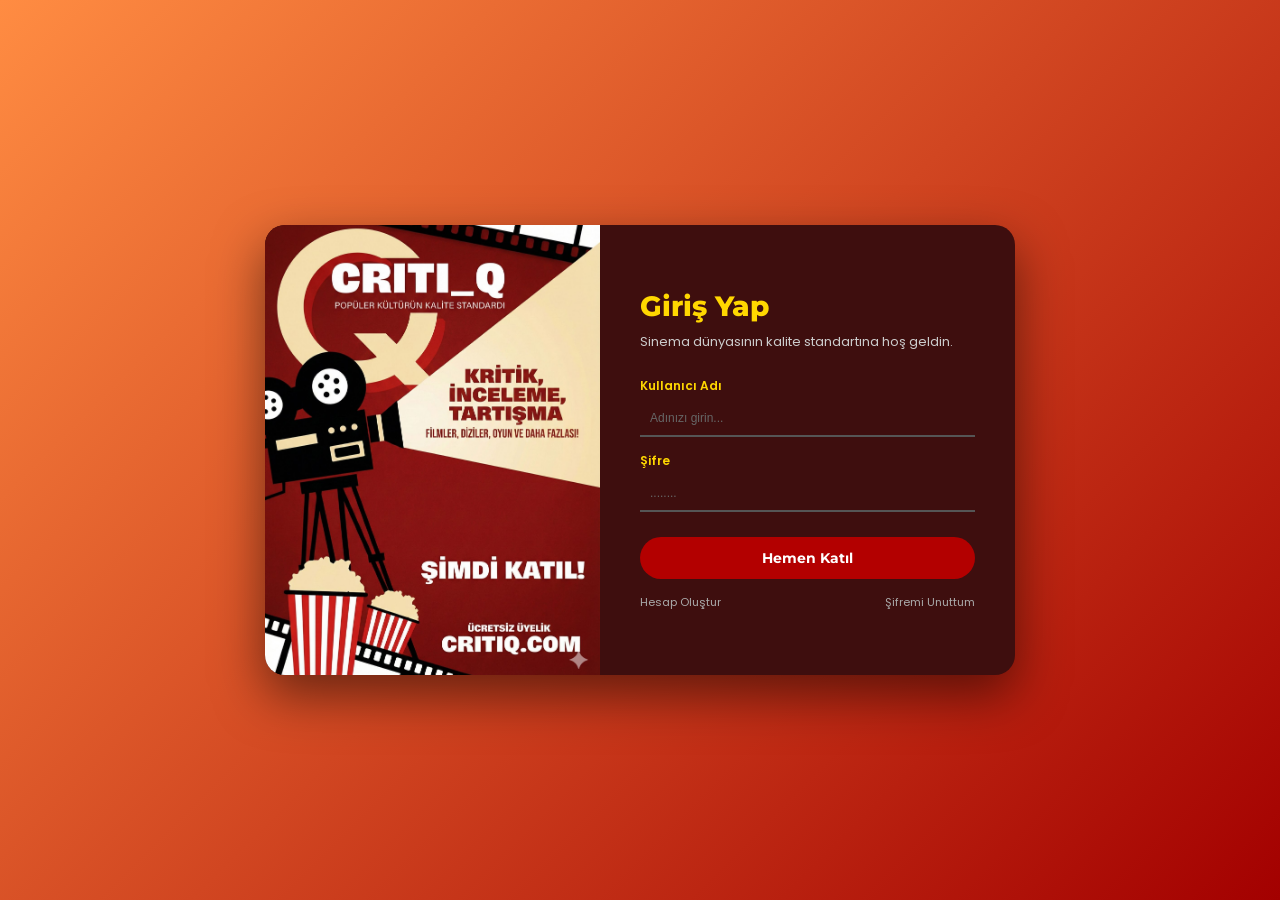
<file: templates/login.html>
<!DOCTYPE html>
<html lang="tr">
<head>
    <meta charset="UTF-8">
    <meta name="viewport" content="width=device-width, initial-scale=1.0">
    <title>CRITI_Q - Giriş Yap</title>
    <link href="https://fonts.googleapis.com/css2?family=Montserrat:wght@400;600;800&family=Poppins:wght@300;500;700&display=swap" rel="stylesheet">
    
    <style>
        * { margin: 0; padding: 0; box-sizing: border-box; }

        body {
            background: linear-gradient(135deg, #ff8c42 0%, #a30000 100%);
            font-family: 'Poppins', sans-serif;
            height: 100vh;
            display: flex;
            align-items: center;
            justify-content: center;
        }

        .login-container {
            display: flex;
            width: 100%;
            max-width: 750px;
            height: 450px;
            background-color: #3e0e0e;
            border-radius: 20px;
            box-shadow: 0 20px 50px rgba(0, 0, 0, 0.5);
            overflow: hidden;
        }

        .left-panel {
            flex: 1;
            background-color: #eaddcf;
            position: relative;
            display: flex;
            align-items: center;
            justify-content: center;
            overflow: hidden;
        }

        .left-panel img {
            width: 100%;
            height: 100%;
            object-fit: cover;
        }

        .right-panel {
            flex: 1;
            padding: 40px;
            display: flex;
            flex-direction: column;
            justify-content: center;
            color: #fff;
        }

        h2 {
            font-family: 'Montserrat', sans-serif;
            font-weight: 800;
            font-size: 28px;
            color: #ffd700;
            margin-bottom: 10px;
        }

        p.subtitle {
            font-size: 13px;
            color: #ccc;
            margin-bottom: 25px;
            line-height: 1.4;
        }

        .input-group { margin-bottom: 15px; }

        label {
            display: block;
            font-size: 12px;
            font-weight: 600;
            color: #ffd700;
            margin-bottom: 5px;
        }

        input {
            width: 100%;
            padding: 10px;
            border: none;
            border-bottom: 2px solid #555;
            background: transparent;
            color: #fff;
            outline: none;
            transition: 0.3s;
        }

        input::placeholder { color: #666; font-size: 12px; }
        input:focus { border-bottom-color: #ffd700; }

        .btn-login {
            width: 100%;
            padding: 12px;
            margin-top: 10px;
            background-color: #b30000;
            color: white;
            border: none;
            border-radius: 25px;
            font-weight: 700;
            font-size: 14px;
            cursor: pointer;
            transition: all 0.3s ease;
            font-family: 'Montserrat', sans-serif;
        }

        .btn-login:hover {
            background-color: #d60000;
            transform: scale(1.02);
            box-shadow: 0 5px 15px rgba(179, 0, 0, 0.4);
        }

        .footer-links {
            display: flex;
            justify-content: space-between;
            margin-top: 15px;
            font-size: 11px;
        }

        .footer-links a {
            color: #aaa;
            text-decoration: none;
            transition: 0.3s;
        }
        .footer-links a:hover { color: #fff; }
    </style>
</head>
<body>

    <div class="login-container">
        
        <div class="left-panel">
            <img src="/static/poster.jpg" alt="Criti_Q Poster">
        </div>

        <div class="right-panel">
            <h2>Giriş Yap</h2>
            <p class="subtitle">Sinema dünyasının kalite standartına hoş geldin.</p>

            <form action="/login" method="POST">
                <div class="input-group">
                    <label>Kullanıcı Adı</label>
                    <input type="text" name="username" placeholder="Adınızı girin..." required>
                </div>

                <div class="input-group">
                    <label>Şifre</label>
                    <input type="password" name="password" placeholder="........" required>
                </div>

                <button type="submit" class="btn-login">Hemen Katıl</button>

                <div class="footer-links">
                    <a href="#">Hesap Oluştur</a>
                    <a href="#">Şifremi Unuttum</a>
                </div>
            </form>
        </div>

    </div>

</body>
</html>
</file>
